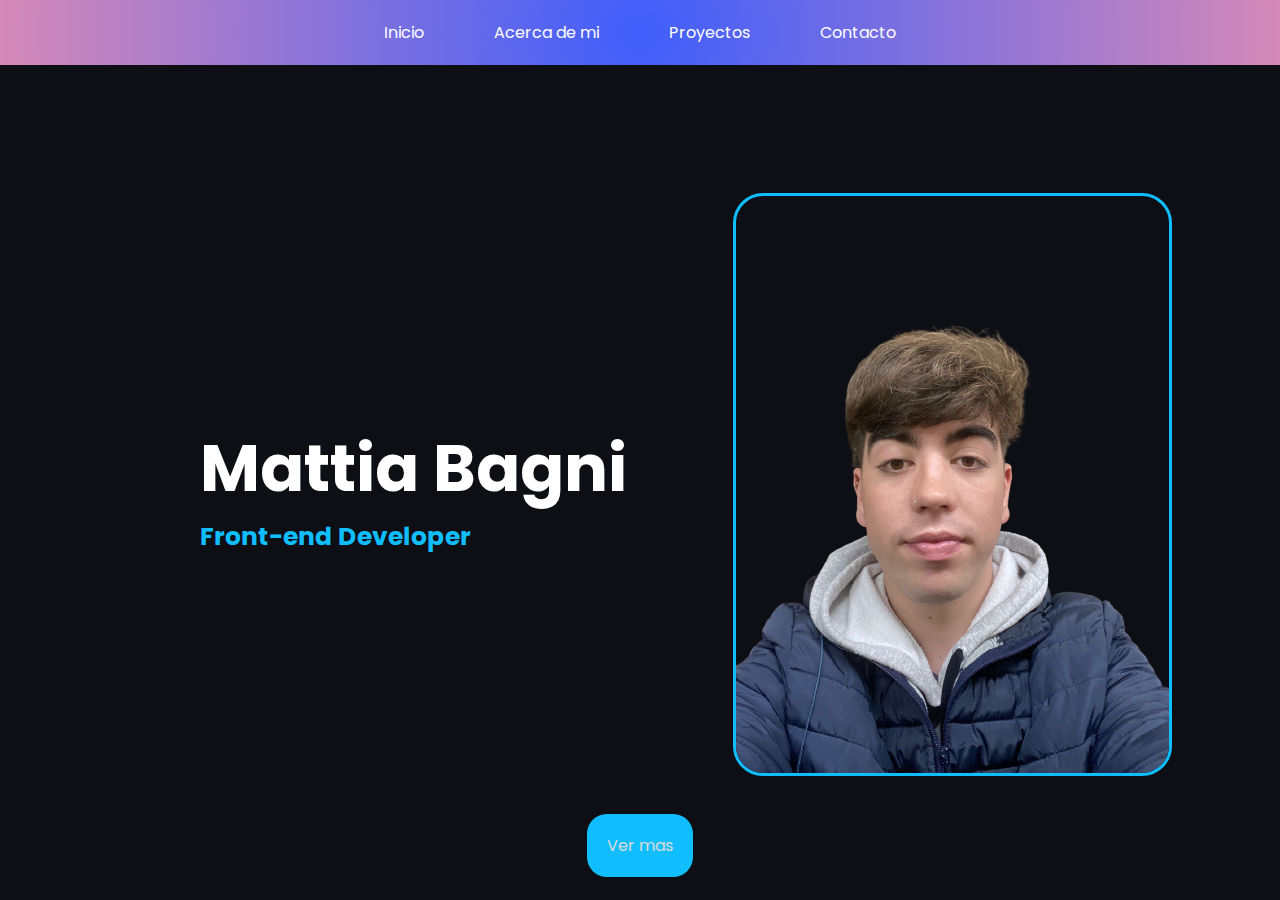
<file: index.html>
<!DOCTYPE html>
<html lang="en">

<head>
    <meta charset="UTF-8">
    <meta http-equiv="X-UA-Compatible" content="IE=edge">
    <meta name="viewport" content="width=device-width, initial-scale=1.0">
    <link rel="preconnect" href="https://fonts.googleapis.com">
    <link rel="preconnect" href="https://fonts.gstatic.com" crossorigin>
    <style>
        @import url(https://fonts.googleapis.com/css2?family=Poppins:wght@200;300;400;500;600;700;800;900&display=swap);
    </style>
     <link
     rel="stylesheet"
     href="https://cdnjs.cloudflare.com/ajax/libs/animate.css/4.1.1/animate.min.css"
   />
   
    <link rel="stylesheet" href="main.css">
    

    <title>portfolio</title>
</head>

<body>
    <div class="container">


    <nav class="navbar_main">
        <ul>
            <li>
                <a href="./index.html">Inicio</a>
            </li>
            <li>
                <a href="./paginas/acercaDeMi.html">Acerca de mi</a>
            </li>
            <li>
                <a href="./paginas/proyectos.html">Proyectos</a>
            </li>
            <li>
                <a href="./paginas/Contacto.html">Contacto</a>
            </li>
        </ul>
    </nav>
    
    <section class="textos__izquierda">
      <div class="animate__animated animate__fadeInLeftBig">
        <h1>
            Mattia Bagni
        </h1>
        <h2>
            Front-end Developer
        </h2>
      </div>

      <div class="img__derecha animate__animated animate__fadeInRight animate__delay-1s">
        <img src="./img/WhatsApp_Image_2022-07-06_at_12.17.29_AM-removebg-preview (2).png" alt="">
      </div>
    </section>


    <section class="boton__main animate__animated animate__fadeInUp animate__delay-2s">
        <a href="./paginas/acercaDeMi.html" id="botonCambiar">Ver mas</a>
    </section>
    
</div>
</body>


    

</html>
</file>
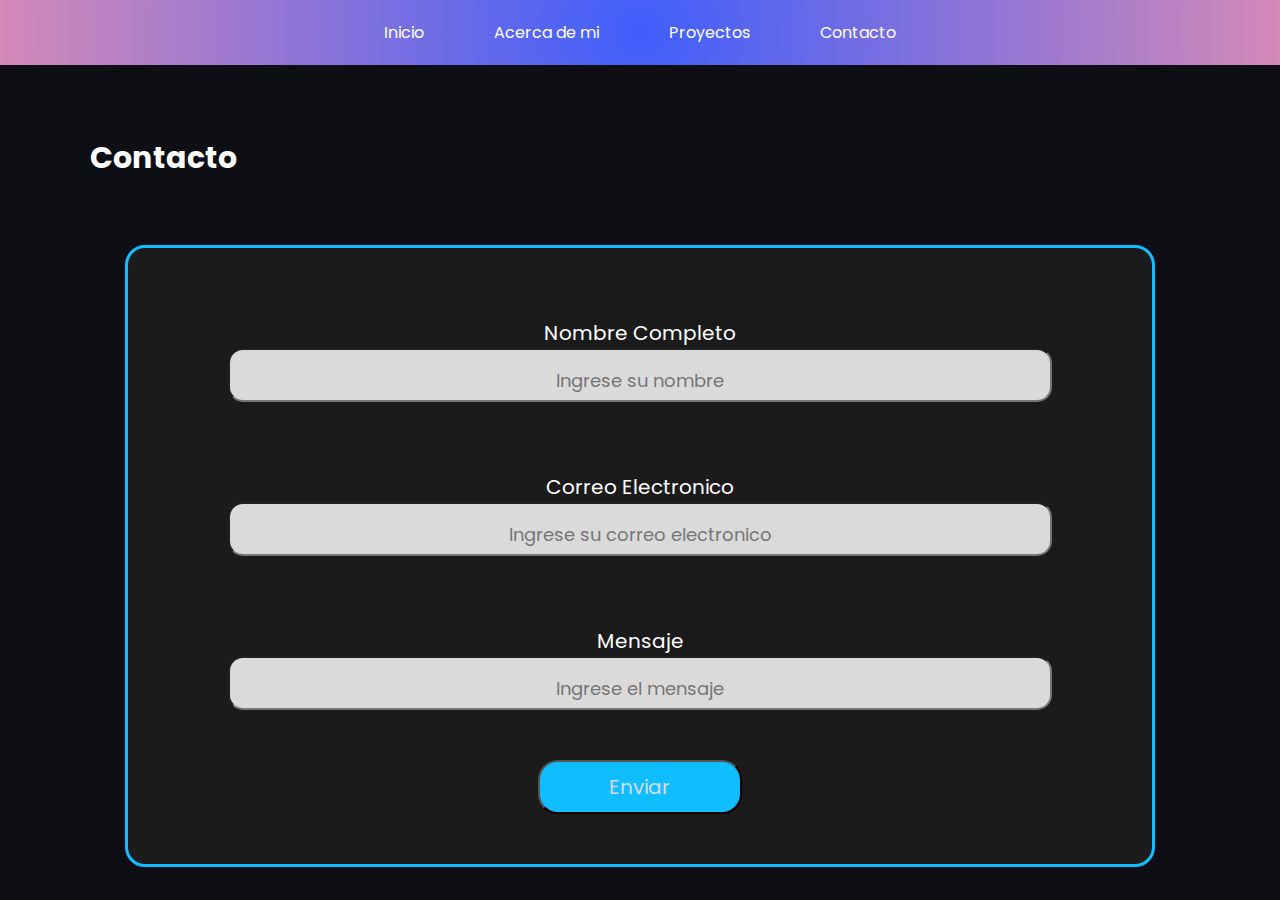
<file: paginas/Contacto.html>
<!DOCTYPE html>
<html lang="en">
    <head>
        <meta charset="UTF-8">
        <meta http-equiv="X-UA-Compatible" content="IE=edge">
        <meta name="viewport" content="width=device-width, initial-scale=1.0">
        <link rel="preconnect" href="https://fonts.googleapis.com">
        <link rel="preconnect" href="https://fonts.gstatic.com" crossorigin>
        <style>
            @import url(https://fonts.googleapis.com/css2?family=Poppins:wght@200;300;400;500;600;700;800;900&display=swap);
        </style>
         <link
         rel="stylesheet"
         href="https://cdnjs.cloudflare.com/ajax/libs/animate.css/4.1.1/animate.min.css"
       />
       <link rel="stylesheet" href="../main.css">
        
    
        <title>portfolio</title>
    </head>
    
<body>
    <nav class="navbar_main">
        <ul>
            <li>
                <a href="../index.html">Inicio</a>
            </li>
            <li>
                <a href="./acercaDeMi.html">Acerca de mi</a>
            </li>
            <li>
                <a href="./proyectos.html">Proyectos</a>
            </li>
            <li>
                <a href="./Contacto.html">Contacto</a>
            </li>
        </ul>
    </nav>
    <div class="texto__Nosotros">
        <h1 class="animate__animated animate__fadeInLeftBig">Contacto</h1>
    </div>
    
    <form id="form" action="" class="formulario animate__animated animate__fadeInRight animate__delay-1s">
        <div class="div__main">
        <div  class="animate__animated animate__fadeInRight animate__delay-2s" > 
            <label for="name"><p  class="text__input">Nombre Completo</p></label>
            <input name="name" type="text" id="name" required placeholder="Ingrese su nombre">
        </div>
        <div class="animate__animated animate__fadeInRight animate__delay-2s" >
            <label for="email"><p class="text__input">Correo Electronico</p></label>
            <input name="email" type="text" id="email" required placeholder="Ingrese su correo electronico">
        </div>
            <div class="animate__animated animate__fadeInRight animate__delay-2s" >
                <label for="message"><p class="text__input">Mensaje</p></label>
                <input name="message" type="text" placeholder="Ingrese el mensaje" required>
            </div>
            <div class=" boton__mainContact animate__animated animate__fadeInRight animate__delay-2s" >
            <input type="submit" value="Enviar" >
            </div>
        </div>
        <a href="mailto:@matutebagni@gmail.com" id="trucazo">mail</a>
    </form>




    
    










</body>

<script>
    const $form = document.querySelector('#form');
    const $buttonMailto = document.querySelector('#trucazo');
    $form.addEventListener('submit', handleSubmit)

    function handleSubmit(event){
        event.preventDefault();
       const form =   new FormData(this)
        console.log(form.get('name'));
        $buttonMailto.setAttribute('href', `mailto:matutebagni@gmail.com?subjet=${form.get('name')}${form.get('email')}&body=${form.get('message')}`)
        $buttonMailto.click()
    }
</script>
</html>
</file>
<file: main.css>
*{
    padding: 0;
    margin: 0;
    font-family: "Poppins", sans-serif;
}

body{
      background-color: #0e0f14;
}

.navbar_main{
    background: rgb(63,94,251);
background: radial-gradient(circle, rgba(63,94,251,1) 0%, rgba(212,137,183,1) 100%);
}
.navbar_main ul{
    display: flex;
    justify-content: space-between;
    padding: 20px;   
    list-style: none;
    width: 40%;
    margin: auto;
}

.navbar_main ul a{
    text-decoration: none;
    color: #fff;
}

.navbar_main ul a:hover{

    color: #1446D4;
    background-color: #fff;
    border-radius: 10px;
    padding: 15px;
    

}


.textos__izquierda{
    margin-top: 10%;
    margin-left: 200px;
    display: flex;
    justify-content: space-between;
    align-items: center;
}





.textos__izquierda h1{
    color: #fff;
    font-size: 65px;
}

.textos__izquierda h2{
    font-size: 25px;
    color:  #10BEFF;
}


.img__derecha{
    margin-right:10%;
    
}

.img__derecha img{
    border-radius: 30px;
    border: 3px solid  #10BEFF;
}

.boton__main{
    margin-top: 50px;
    text-align: center;
    

}

.boton__main a{
    background-color: #10BEFF;

    border-radius: 20px;
    padding: 20px;
    text-decoration: none;
    color: rgb(218, 218, 218);
    
}



.texto__Nosotros{
    margin-top: 70px;
    margin-left: 90px;
    font-size: 50px;
}
.texto__Nosotros h1{
    color: #fff;
    font-size: 30px;
}

.texto__Nosotros h2{
    padding-top: 3%;
    font-size: 20px;
    width: 70%;
    color: #fff;

    
}



.img__main {
    display: flex;
    justify-content: space-between;
    width: 60%;
    margin: auto;
    padding-top: 10%;
   
}

.img__main img{
    border: 3px solid #fff;
    height: 200px;
    width: 160px;
    border-radius: 10px;
    padding: 20px;
}

   .formulario{
    padding-top: 5%;
    
   }
   .div__main{
    border: 3px solid  #10BEFF;
    width: 80%;
    border-radius: 20px;
    background: rgb(27, 27, 27);
    margin: auto;
   }
   .letrasContacto{
    text-align: center;
    color: #fff;
    font-size: 20px;
   }

   label{
    text-align: center;
    color: #fff;
    font-size: 20px;
   }
.formulario input{
    display: block;
    margin-left: 30%;
    margin-right: 30%;
    margin: auto;
    padding-top: 10px;
 
    
}
input{
    padding-top: 30px;
    width: 80%;
    height: 40px;
    text-align: center;
    border-radius: 15px;
    background-color: rgb(218, 218, 218);
    font-size: 18px;
}
p{
    padding-top:70px;
}


.boton__mainContact{
    margin-top: 50px;
    text-align: center;
    margin-bottom: 50px;
}
.boton__mainContact input{
    background-color: #10BEFF;
    border-radius: 20px;
    text-decoration: none;
    color: rgb(218, 218, 218);
    font-size: 20px;
    width: 20%;
    padding-bottom: 40px;

}




a{
    color:  #10BEFF;
    
}

#trucazo{
    opacity: 0;
}

@media (max-width: 1250px){
    .img__derecha img{
        height: 400px;
    }

   

}


@media(max-width: 1100px){
    .textos__izquierda h1{
        font-size: 50px;
    }

    .textos__izquierda{
        padding-bottom: 50px;
    }
   
}


@media (max-width: 975px){
  .textos__izquierda{
    margin-left: 0px;
    display: block;
    text-align: center;
  
}



  .img__derecha{
    margin-top: 30px;
    text-align: center;
    margin-right: 0px;
  }

}

@media (max-width: 900px){
    .texto__Nosotros h2{
        width: 90%;
    }
}


@media (max-width: 767px){
   .navbar_main ul{
    width: 60%;
   }
}
@media (max-width){
    .texto__Nosotros h2{
        width: 70%;
    }
}

@media (max-width: 617px){
    .textos__izquierda h1{
        font-size: 30px;
    }
    .img__derecha img{
        height: 350px;
    }

}


@media (max-width: 555px){
    .navbar_main ul{
        width: 70%;
    }
    
}
@media (max-width: 530px){
.texto__Nosotros h2{
    width: 90%;
    font-size: 20px;
}

}

@media (max-width: 526px){
   
    
}

@media (max-width: 470px){
    .navbar_main ul{
        width: 80%;
    }

    .texto__Nosotros h2{
        width: 70%;
    }
}

@media (max-width: 420px){
    .texto__Nosotros h2{
        width: 80%;
    }
}


@media (max-width: 395px){
    .textos__izquierda{
        padding-top: 70px;
    }
    .texto__Nosotros h2{
        width: 80%;
    }
    
    .navbar_main ul{
        width: 90%;
    }
}

@media (max-width: 359px){
    .boton__mainContact input{
        font-size: 15px;
    }
}
</file>
